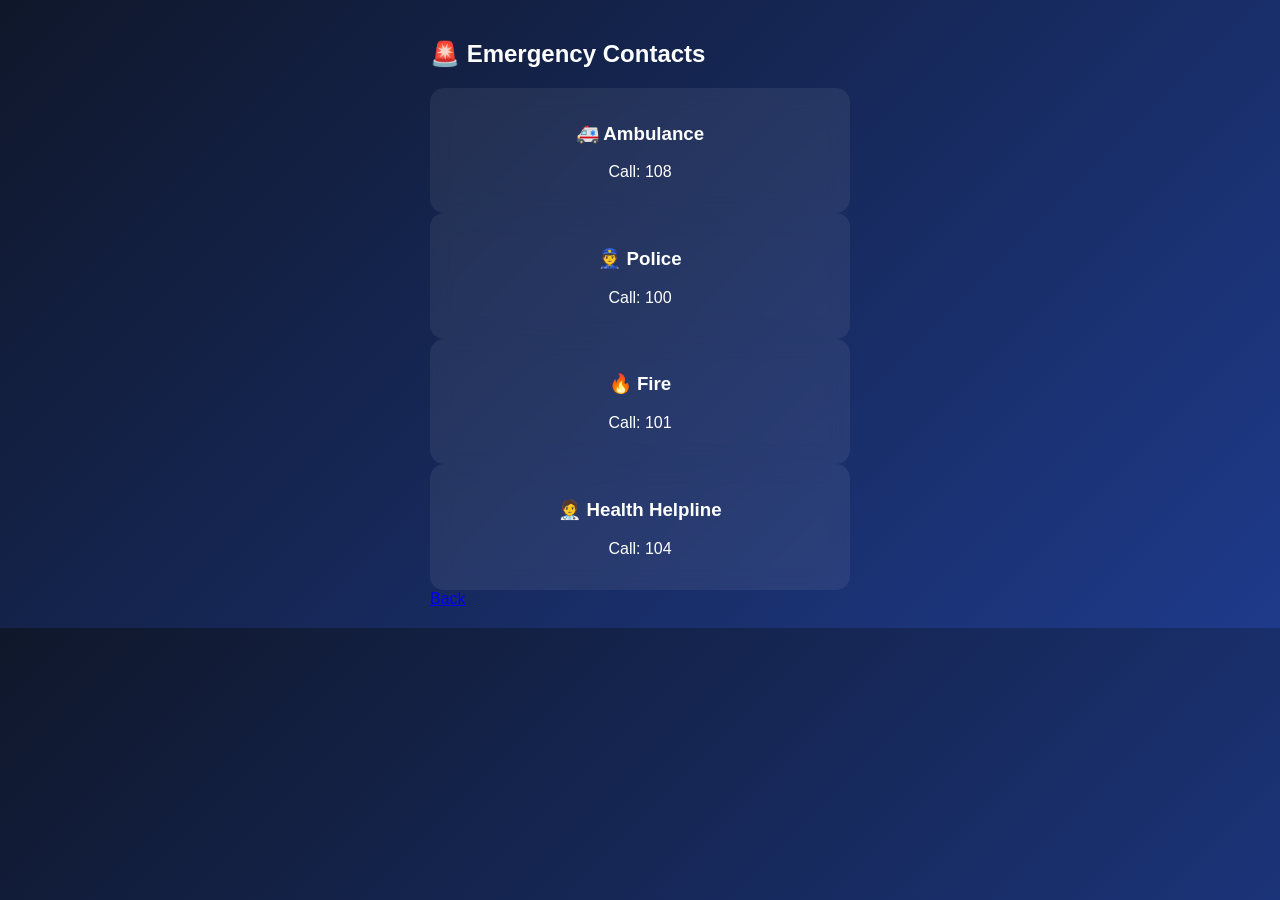
<file: templates/contacts.html>
<!DOCTYPE html>
<html>
<head>
    <title>Emergency Contacts</title>
    <link rel="stylesheet" href="/static/style.css">
</head>
<body>

<div class="container">
    <h2>🚨 Emergency Contacts</h2>

    <div class="card">
        <h3>🚑 Ambulance</h3>
        <p>Call: 108</p>
    </div>

    <div class="card">
        <h3>👮 Police</h3>
        <p>Call: 100</p>
    </div>

    <div class="card">
        <h3>🔥 Fire</h3>
        <p>Call: 101</p>
    </div>

    <div class="card">
        <h3>🧑‍⚕️ Health Helpline</h3>
        <p>Call: 104</p>
    </div>

    <a href="/">Back</a>
</div>

</body>
</html>
</file>
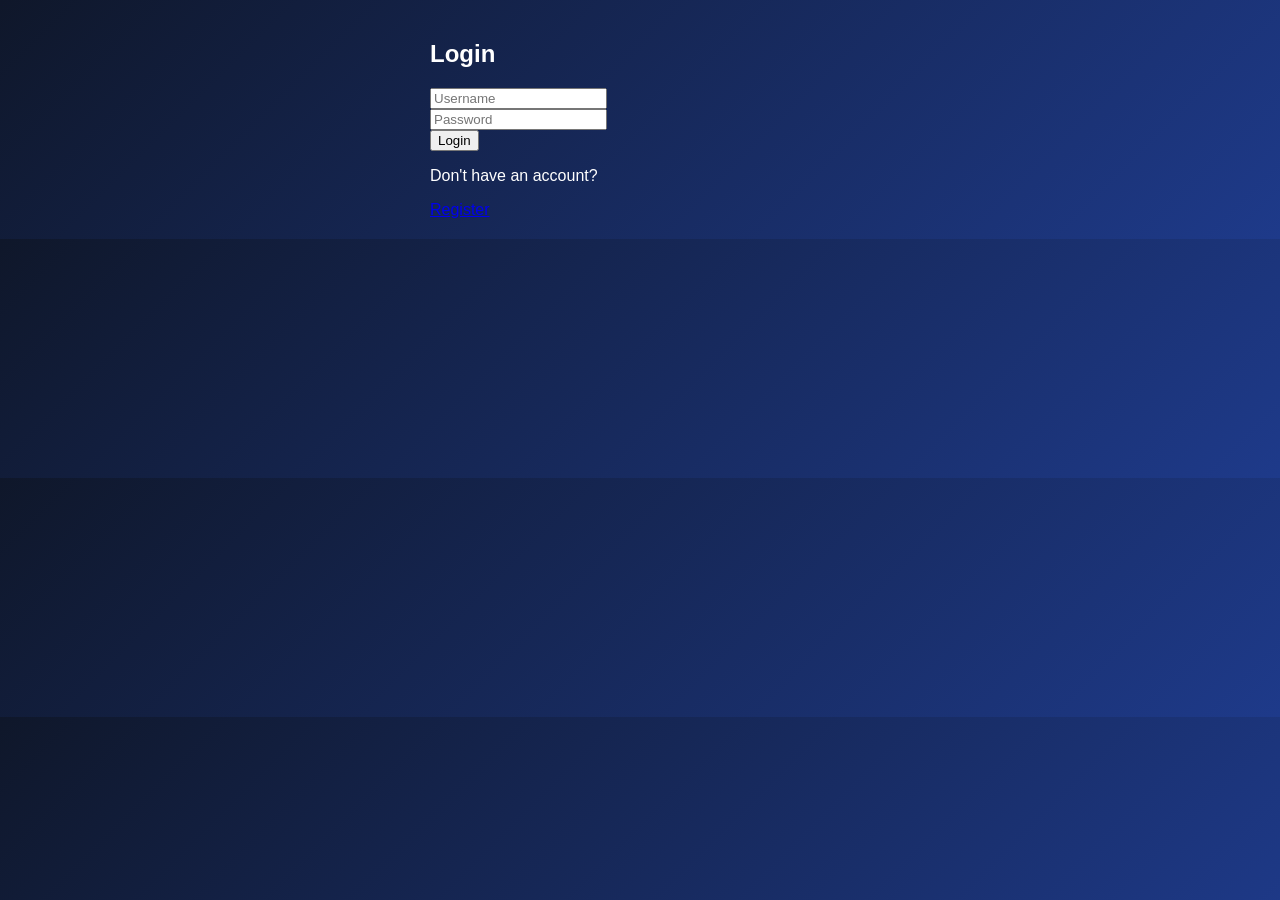
<file: templates/login.html>
<!DOCTYPE html>
<html>
<head>
    <title>Login</title>
    <link rel="stylesheet" href="/static/style.css">
</head>
<body>

<div class="container">
    <h2>Login</h2>

    <form method="POST">
        <input name="username" placeholder="Username"><br>
        <input name="password" type="password" placeholder="Password"><br>
        <button type="submit">Login</button>
    </form>

    <p>Don't have an account?</p>
    <a href="/register">Register</a>
</div>

</body>
</html>
</file>
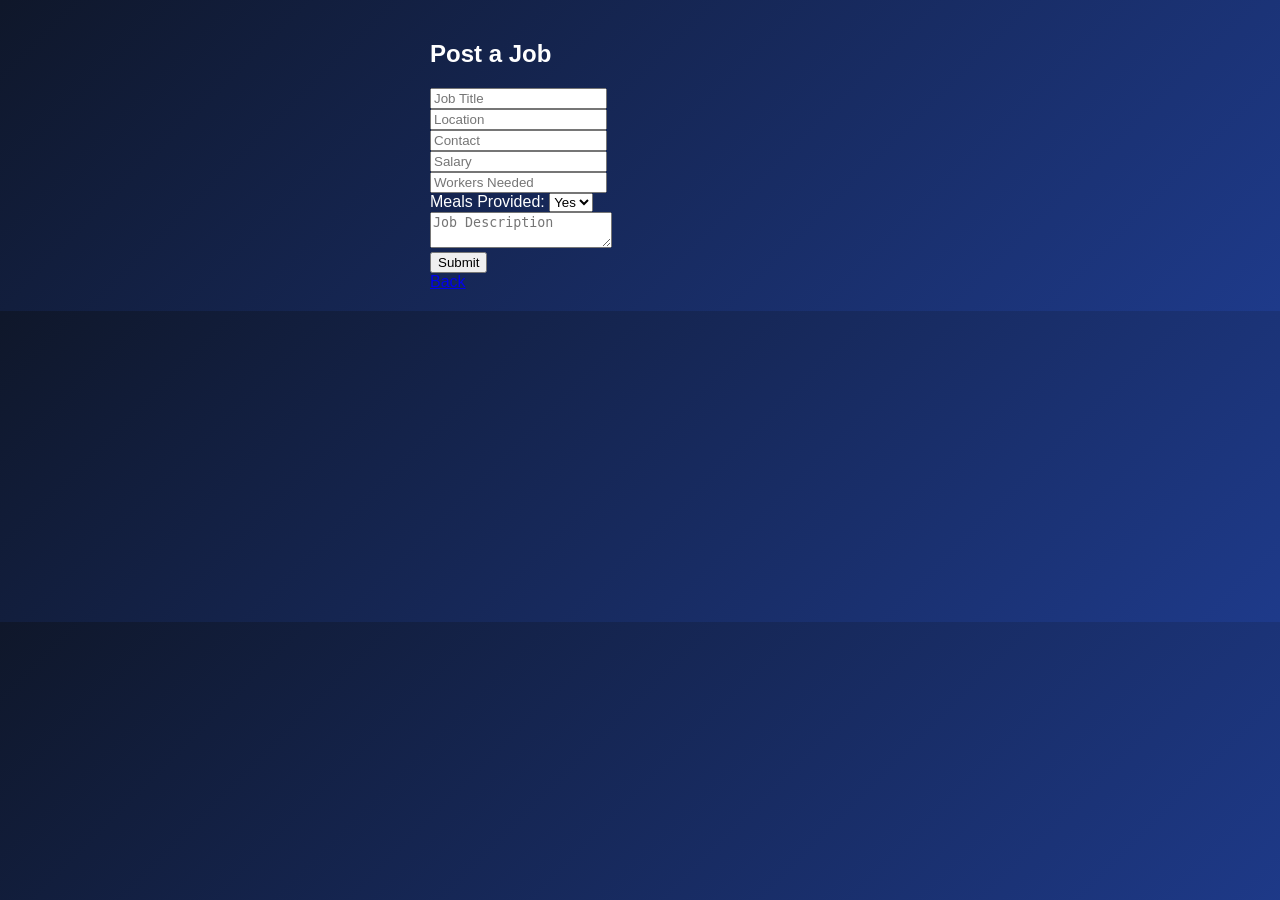
<file: templates/post_job.html>
<!DOCTYPE html>
<html>
<head>
    <title>Post Job</title>
    <link rel="stylesheet" href="/static/style.css">
</head>
<body>

<div class="container">
    <h2>Post a Job</h2>

    <form method="POST">
        <input name="title" placeholder="Job Title"><br>
        <input name="location" placeholder="Location"><br>
        <input name="contact" placeholder="Contact"><br>
        <input name="salary" placeholder="Salary"><br>
        <input name="workers" placeholder="Workers Needed"><br>

        <label>Meals Provided:</label>
        <select name="meals">
            <option>Yes</option>
            <option>No</option>
        </select><br>

        <textarea name="description" placeholder="Job Description"></textarea><br>

        <button type="submit">Submit</button>
    </form>

    <a href="/">Back</a>
</div>

</body>
</html>
</file>
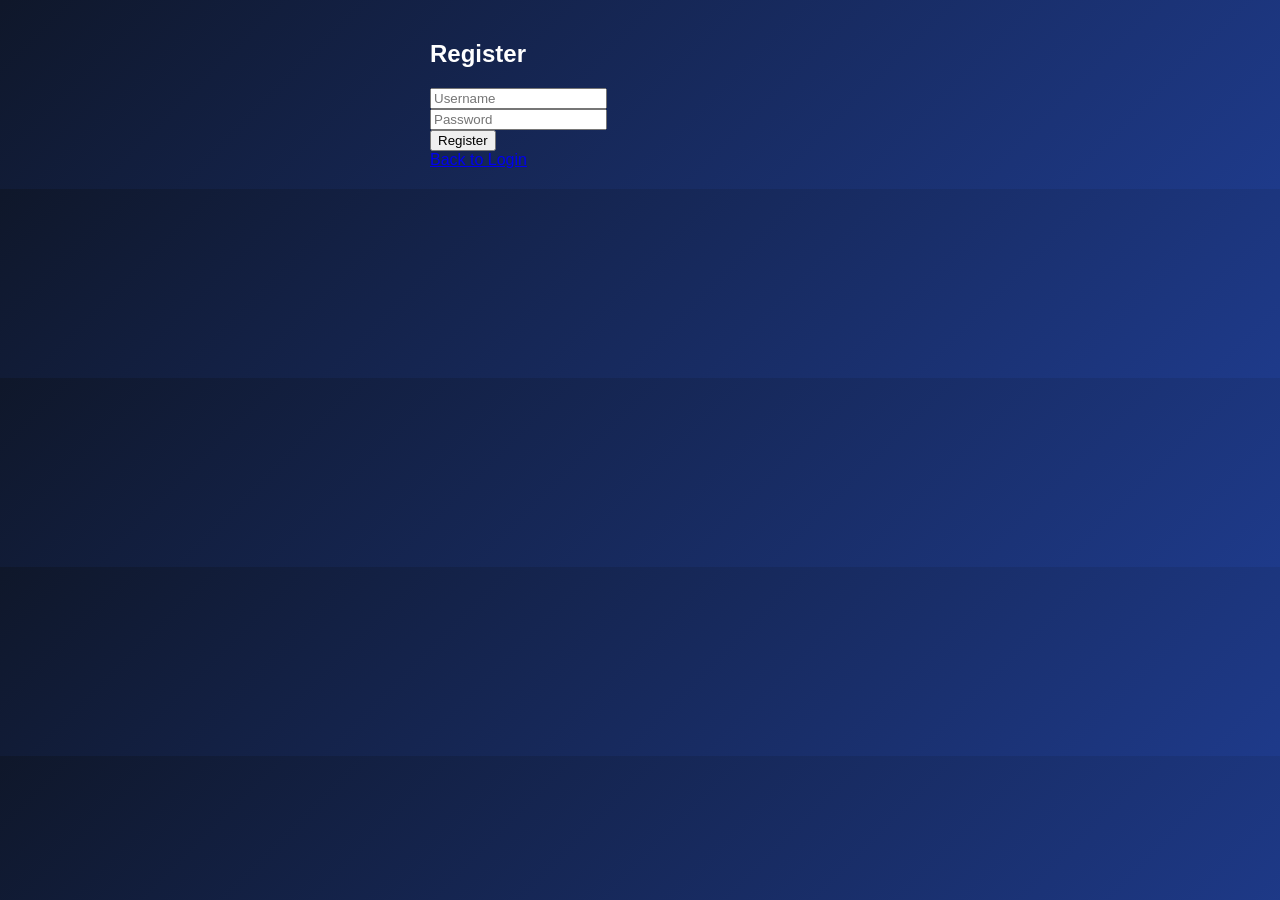
<file: templates/register.html>
<!DOCTYPE html>
<html>
<head>
    <title>Register</title>
    <link rel="stylesheet" href="/static/style.css">
</head>
<body>

<div class="container">
    <h2>Register</h2>

    <form method="POST">
        <input name="username" placeholder="Username"><br>
        <input name="password" type="password" placeholder="Password"><br>
        <button type="submit">Register</button>
    </form>

    <a href="/login">Back to Login</a>
</div>

</body>
</html>
</file>
<file: static/style.css>
/* 🌍 GLOBAL */
body {
    margin: 0;
    font-family: 'Poppins', sans-serif;
    background: linear-gradient(135deg, #0f172a, #1e3a8a);
    color: white;
}

/* 📦 MAIN CONTAINER */
.container {
    max-width: 420px;
    margin: auto;
    padding: 20px;
}

/* 🧠 HEADER */
.header {
    text-align: center;
    margin-top: 30px;
}

.header h1 {
    font-size: 22px;
    margin-bottom: 5px;
    font-weight: 600;
}

.subtitle {
    font-size: 13px;
    opacity: 0.7;
}

/* 💬 MESSAGE BOX */
.message {
    margin: 15px 0;
    padding: 12px;
    border-radius: 12px;
    background: rgba(255,255,255,0.08);
    text-align: center;
    font-size: 13px;
}

/* 🧩 DASHBOARD GRID (MORE CLEAN) */
.dashboard {
    display: grid;
    grid-template-columns: repeat(3, 1fr);
    gap: 12px;
    margin-top: 25px;
}

/* 🧱 CARD DESIGN (SMALLER + PREMIUM) */
.card {
    background: rgba(255,255,255,0.07);
    padding: 16px 10px;
    border-radius: 14px;
    text-align: center;
    text-decoration: none;
    color: white;

    backdrop-filter: blur(10px);
    -webkit-backdrop-filter: blur(10px);

    transition: all 0.2s ease;
}

/* 🔹 ICON */
.card .icon {
    font-size: 20px;
}

/* 🔹 TEXT LABEL */
.card .label {
    display: block;
    font-size: 11px;
    margin-top: 6px;
    opacity: 0.8;
}

/* ✨ HOVER EFFECT (SUBTLE & CLEAN) */
.card:hover {
    transform: translateY(-3px);
    background: rgba(255,255,255,0.15);
}

/* 🚀 PRIMARY ACTION (POST JOB) */
.highlight {
    background: linear-gradient(135deg, #6366f1, #22c55e);
    color: white;
}

/* 🌐 LANGUAGE SECTION */
.language {
    margin-top: 30px;
    text-align: center;
}

/* 🌍 LANGUAGE BUTTONS (MORE ELEGANT) */
.language a {
    margin: 0 6px;
    text-decoration: none;
    padding: 6px 10px;
    border-radius: 10px;
    background: rgba(255,255,255,0.08);
    color: white;
    font-size: 11px;
    transition: 0.2s;
}

/* ✨ LANGUAGE HOVER */
.language a:hover {
    background: rgba(255,255,255,0.2);
}

/* 👋 USER WELCOME TEXT */
.welcome {
    text-align: center;
    margin-top: 10px;
    font-size: 13px;
    opacity: 0.8;
}

/* 📱 MOBILE PERFECT SPACING */
@media (max-width: 400px) {
    .dashboard {
        grid-template-columns: repeat(2, 1fr);
    }
}
</file>
